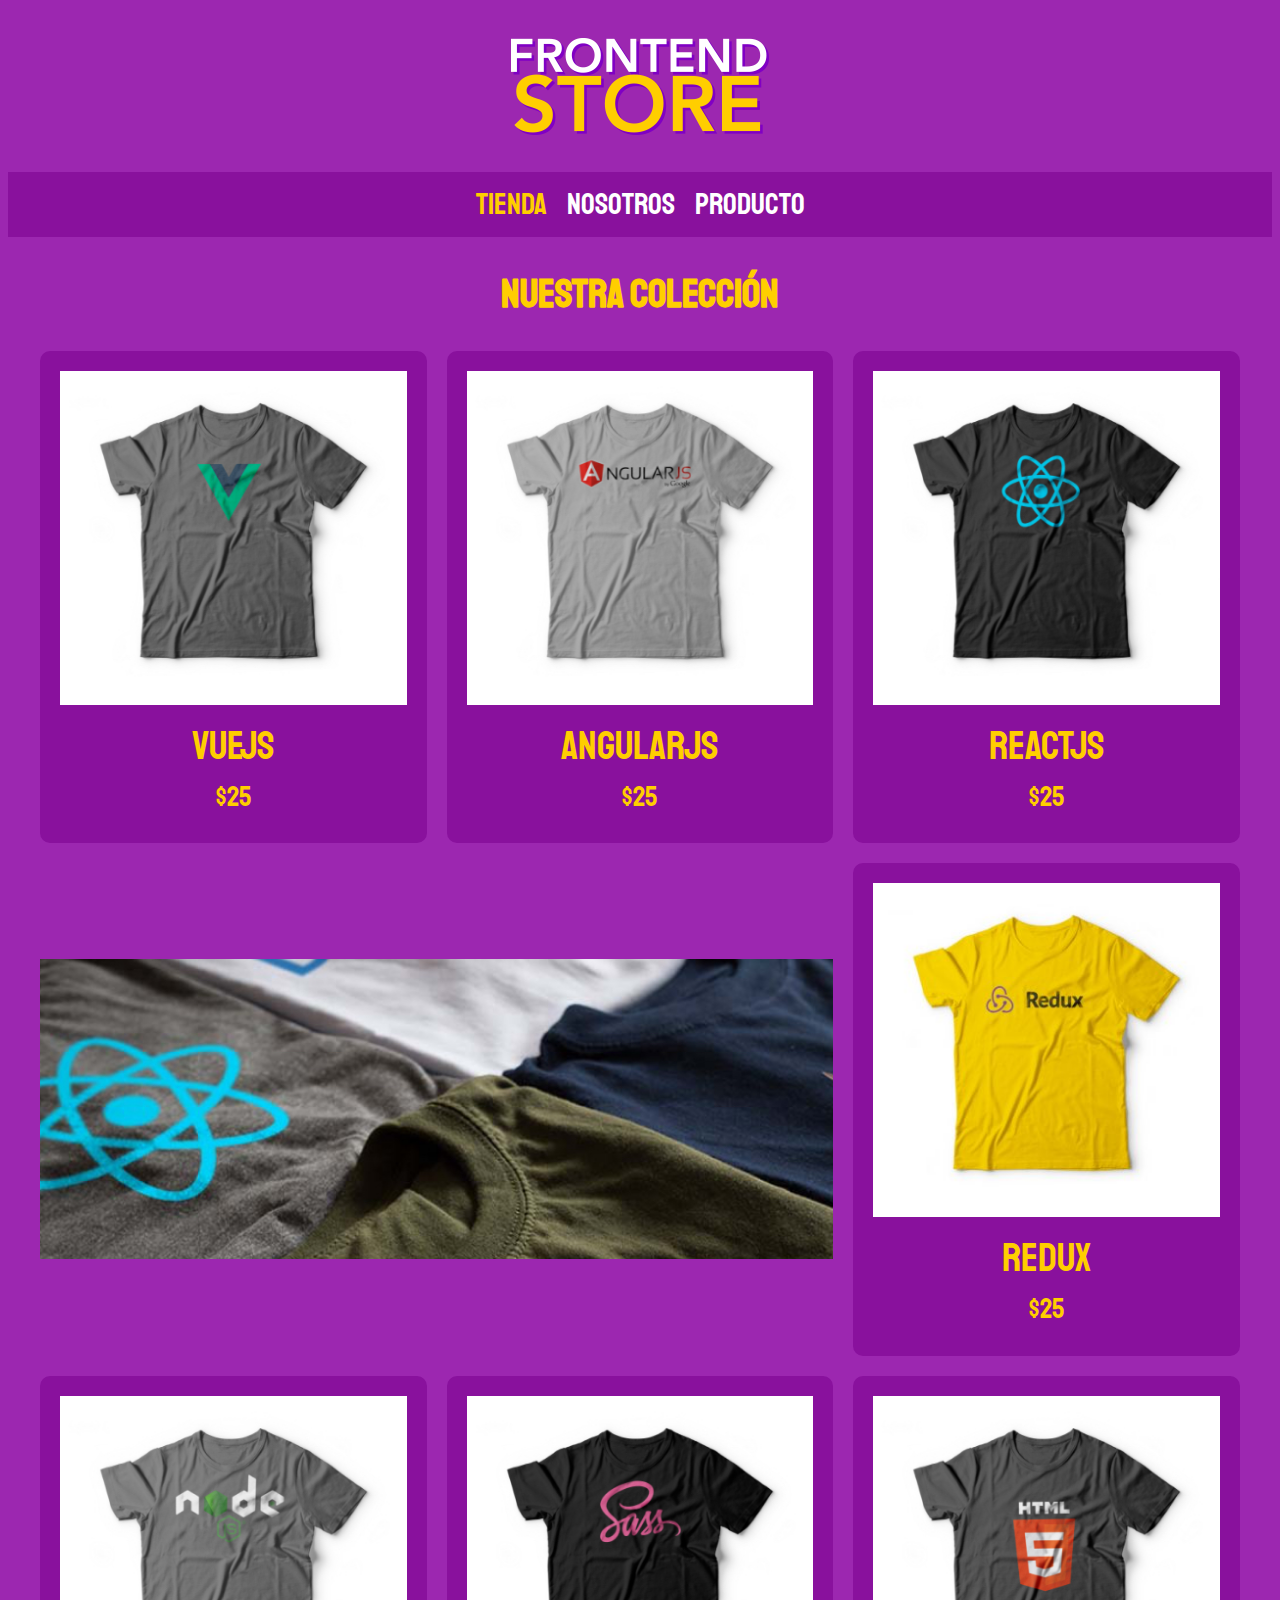
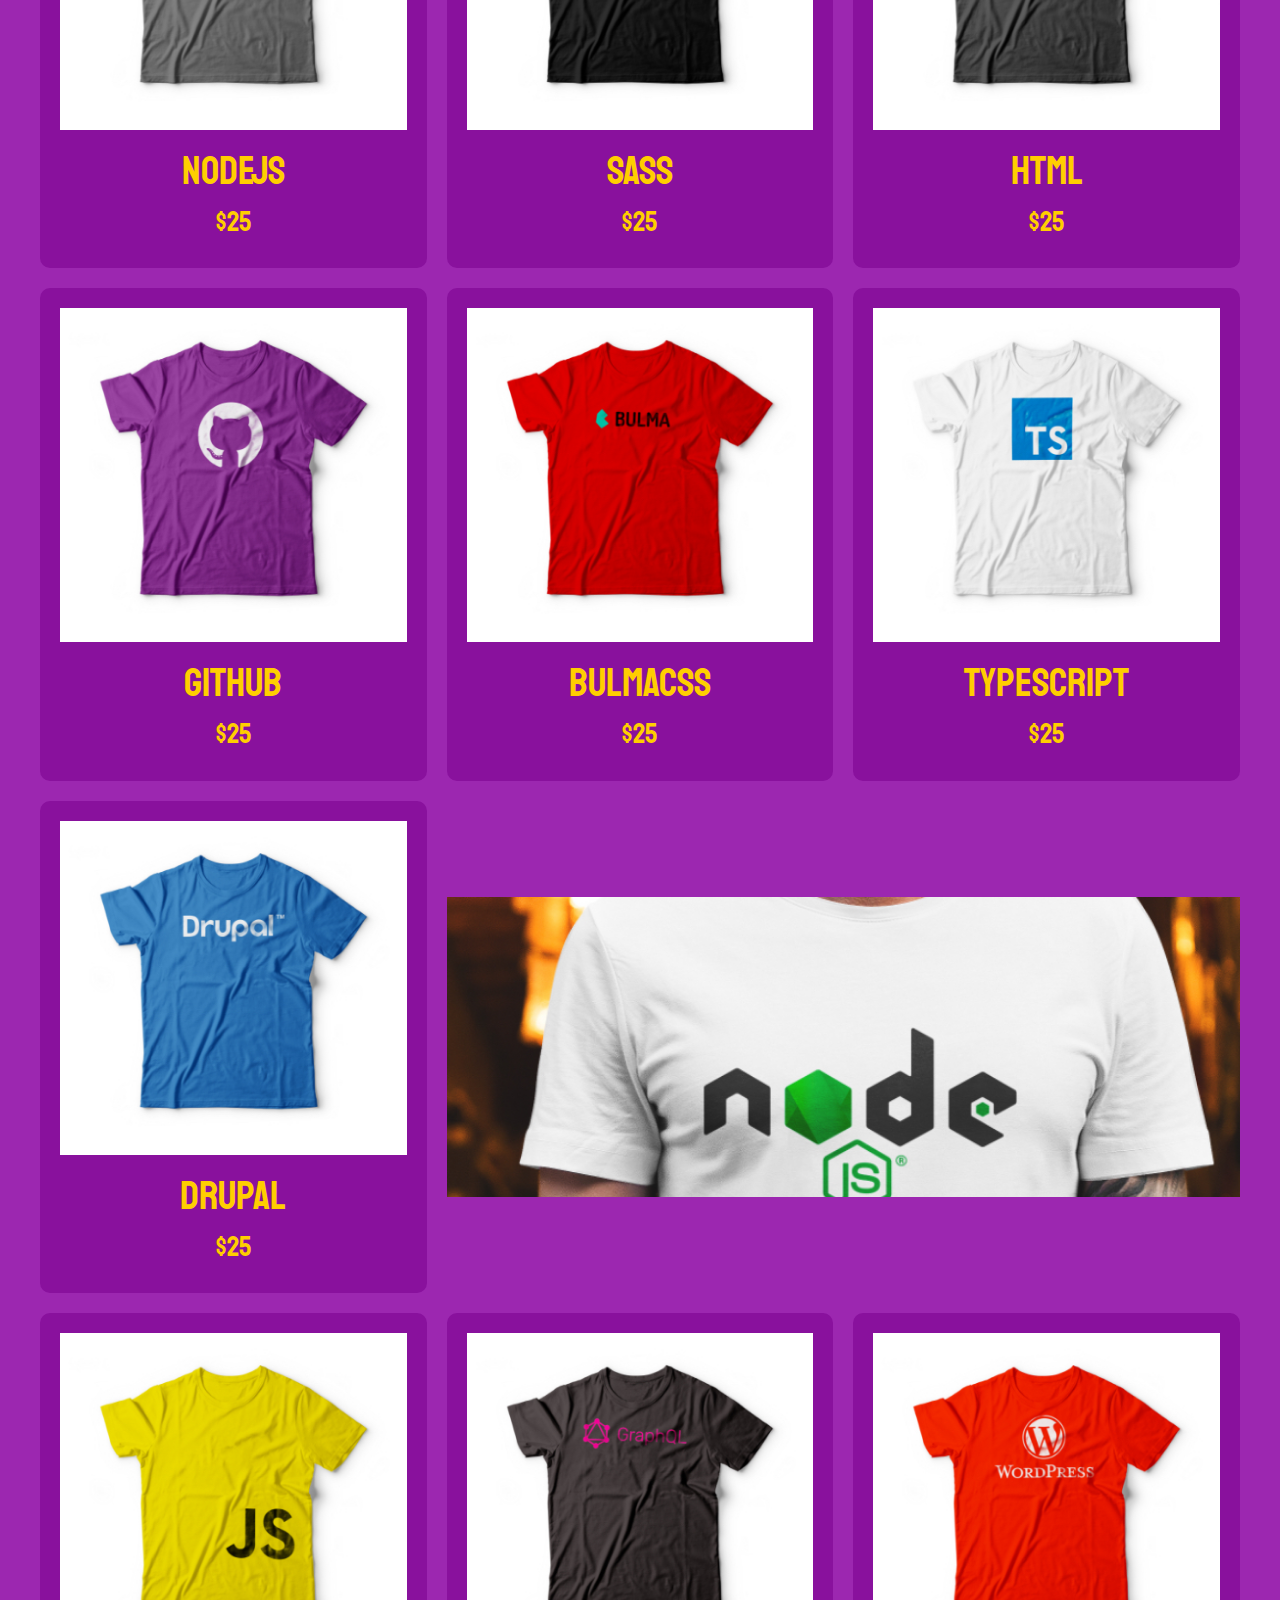
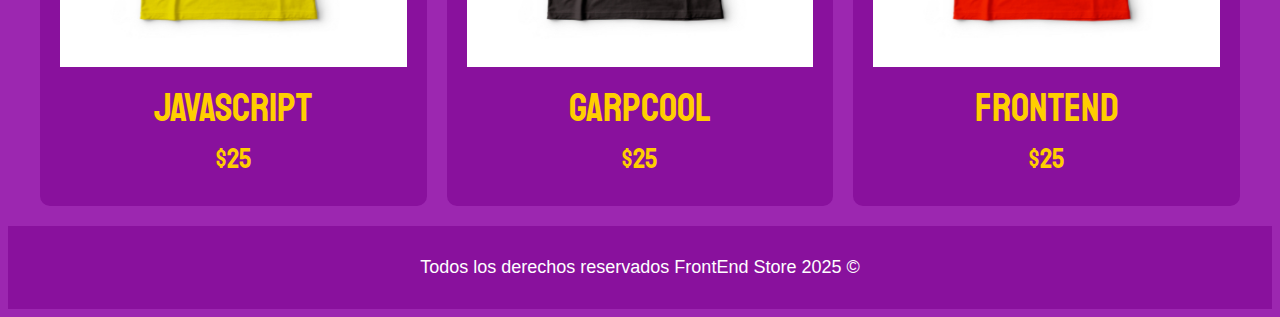
<file: index.html>
<!DOCTYPE html>
<html lang="en">
<head>
    <meta charset="UTF-8">
    <meta name="viewport" content="width=device-width, initial-scale=1.0">
    <title>FrontEnd Store</title>
    <link rel="stylesheet" href="css/normalize.css">
    <link rel="preconnect" href="https://fonts.googleapis.com">
    <link rel="preconnect" href="https://fonts.gstatic.com" crossorigin>
    <link href="https://fonts.googleapis.com/css2?family=Staatliches&display=swap" rel="stylesheet">
    <link rel="stylesheet" href="css/style.css">
</head>
<body>
    <header class="header">
        <a href="index.html">
            <img class="header__logo" src="img/logo.png" alt="Logotipo de la tienda">
        </a>
    </header>
    <nav class="navegacion">
        <a class="navegacion__enlace navegacion__enlace--activo" href="index.html">Tienda</a>
        <a class="navegacion__enlace " href="nosotros.html">Nosotros</a>
        <a class="navegacion__enlace"href="producto.html">producto</a>
    </nav>
    <main class="contenedor">
        <h1 class="titulo">Nuestra Colección</h1>
        <div class="grid">
            <div class="producto">
                <a href="producto.html">
                    <img class="producto__imagen" src="img/1.jpg" alt="imagen producto">
                    <div class="producto__informacion">
                        <p class="producto__nombre">VueJS</p>
                        <p class="producto__precio">$25</p>
                    </div>
                </a>
            </div> <!--.producto-->
                <div class="producto">
                <a href="producto.html">
                    <img class="producto__imagen" src="img/2.jpg" alt="imagen producto">
                    <div class="producto__informacion">
                        <p class="producto__nombre">AngularJS</p>
                        <p class="producto__precio">$25</p>
                    </div>
                </a>
            </div> <!--.producto-->
                <div class="producto">
                <a href="producto.html">
                    <img class="producto__imagen" src="img/3.jpg" alt="imagen producto">
                    <div class="producto__informacion">
                        <p class="producto__nombre">ReactJS</p>
                        <p class="producto__precio">$25</p>
                    </div>
                </a>
            </div> <!--.producto-->
                <div class="producto">
                <a href="producto.html">
                    <img class="producto__imagen" src="img/4.jpg" alt="imagen producto">
                    <div class="producto__informacion">
                        <p class="producto__nombre">Redux</p>
                        <p class="producto__precio">$25</p>
                    </div>
                </a>
            </div> <!--.producto-->
                <div class="producto">
                <a href="producto.html">
                    <img class="producto__imagen" src="img/5.jpg" alt="imagen producto">
                    <div class="producto__informacion">
                        <p class="producto__nombre">NodeJS</p>
                        <p class="producto__precio">$25</p>
                    </div>
                </a>
            </div> <!--.producto-->
                <div class="producto">
                <a href="producto.html">
                    <img class="producto__imagen" src="img/6.jpg" alt="imagen producto">
                    <div class="producto__informacion">
                        <p class="producto__nombre">SASS</p>
                        <p class="producto__precio">$25</p>
                    </div>
                </a>
            </div> <!--.producto-->
                <div class="producto">
                <a href="producto.html">
                    <img class="producto__imagen" src="img/7.jpg" alt="imagen producto">
                    <div class="producto__informacion">
                        <p class="producto__nombre">HTML</p>
                        <p class="producto__precio">$25</p>
                    </div>
                </a>
            </div> <!--.producto-->
                <div class="producto">
                <a href="producto.html">
                    <img class="producto__imagen" src="img/8.jpg" alt="imagen producto">
                    <div class="producto__informacion">
                        <p class="producto__nombre">Github</p>
                        <p class="producto__precio">$25</p>
                    </div>
                </a>
            </div> <!--.producto-->
                <div class="producto">
                <a href="producto.html">
                    <img class="producto__imagen" src="img/9.jpg" alt="imagen producto">
                    <div class="producto__informacion">
                        <p class="producto__nombre">BulmaCSS</p>
                        <p class="producto__precio">$25</p>
                    </div>
                </a>
            </div> <!--.producto-->
                <div class="producto">
                <a href="producto.html">
                    <img class="producto__imagen" src="img/10.jpg" alt="imagen producto">
                    <div class="producto__informacion">
                        <p class="producto__nombre">Typescript</p>
                        <p class="producto__precio">$25</p>
                    </div>
                </a>
            </div> <!--.producto-->
                <div class="producto">
                <a href="producto.html">
                    <img class="producto__imagen" src="img/11.jpg" alt="imagen producto">
                    <div class="producto__informacion">
                        <p class="producto__nombre">Drupal</p>
                        <p class="producto__precio">$25</p>
                    </div>
                </a>
            </div> <!--.producto-->
                <div class="producto">
                <a href="producto.html">
                    <img class="producto__imagen" src="img/12.jpg" alt="imagen producto">
                    <div class="producto__informacion">
                        <p class="producto__nombre">Javascript</p>
                        <p class="producto__precio">$25</p>
                    </div>
                </a>
            </div> <!--.producto-->
                <div class="producto">
                <a href="producto.html">
                    <img class="producto__imagen" src="img/13.jpg" alt="imagen producto">
                    <div class="producto__informacion">
                        <p class="producto__nombre">Garpcool</p>
                        <p class="producto__precio">$25</p>
                    </div>
                </a>
            </div> <!--.producto-->
                <div class="producto">
                <a href="producto.html">
                    <img class="producto__imagen" src="img/14.jpg" alt="imagen producto">
                    <div class="producto__informacion">
                        <p class="producto__nombre">FrontEnd</p>
                        <p class="producto__precio">$25</p>
                    </div>
                </a>
            </div> <!--.producto-->
            <div class="grafico grafico--camisas"></div>
            <div class="grafico grafico--node"></div>
        </div>
    </main>
    <footer class="footer">
        <p class="footer__texto">Todos los derechos reservados FrontEnd Store 2025 &copy;</p>
    </footer>
</body>
</html>
</file>
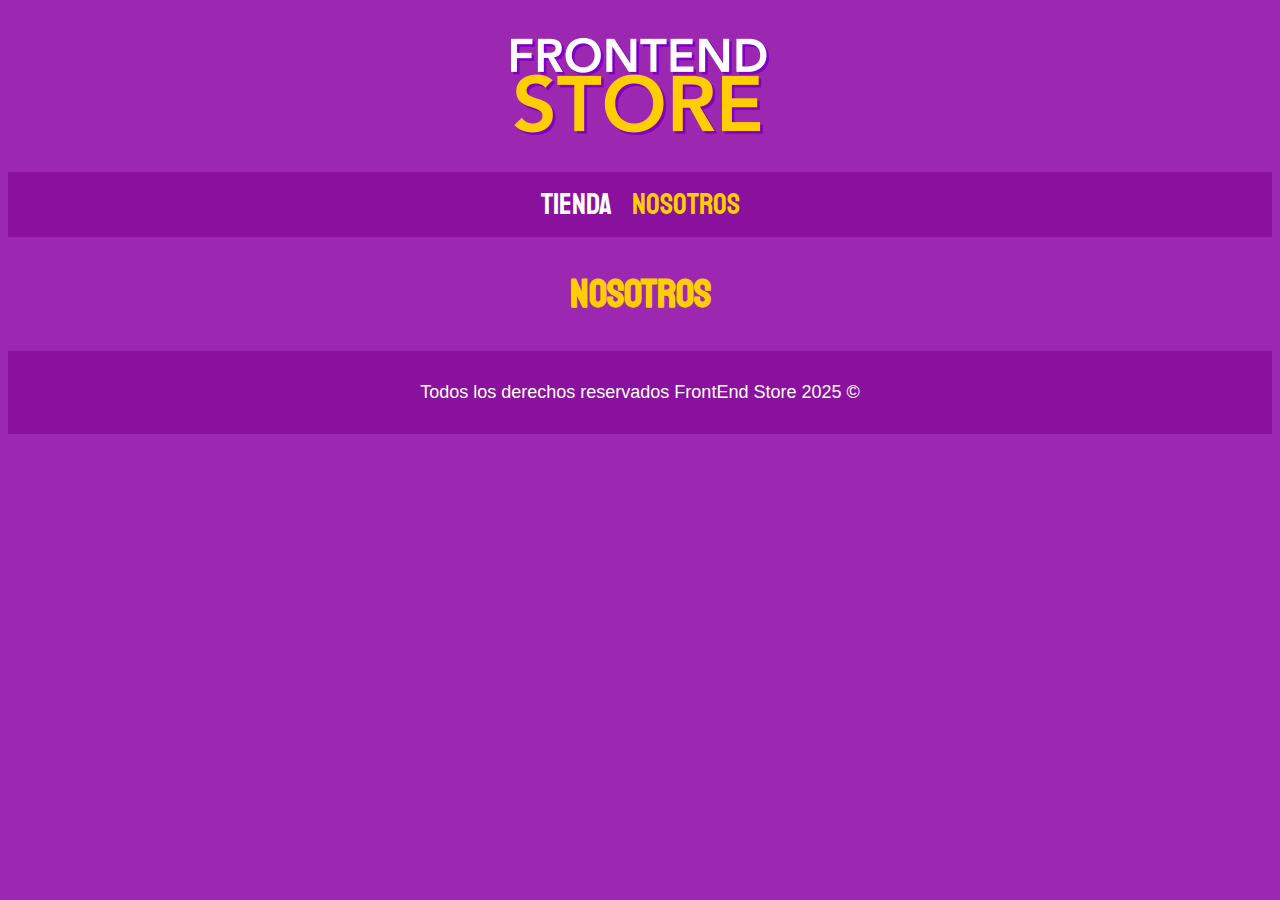
<file: nosotros.html>
<!DOCTYPE html>
<html lang="en">
<head>
    <meta charset="UTF-8">
    <meta name="viewport" content="width=device-width, initial-scale=1.0">
    <title>FrontEnd Store</title>
    <link rel="stylesheet" href="css/normalize.css">
    <link rel="preconnect" href="https://fonts.googleapis.com">
    <link rel="preconnect" href="https://fonts.gstatic.com" crossorigin>
    <link href="https://fonts.googleapis.com/css2?family=Staatliches&display=swap" rel="stylesheet">
    <link rel="stylesheet" href="css/style.css">
</head>
<body>
    <header class="header">
        <a href="index.html">
            <img class="header__logo" src="img/logo.png" alt="Logotipo de la tienda">
        </a>
    </header>
    <nav class="navegacion">
        <a class="navegacion__enlace " href="index.html">Tienda</a>
        <a class="navegacion__enlace navegacion__enlace--activo " href="nosotros.html">Nosotros</a>
    </nav>
    <main class="contenedor">
        <h1 class="titulo">Nosotros</h1>
    </main>
    <footer class="footer">
        <p class="footer__texto">Todos los derechos reservados FrontEnd Store 2025 &copy;</p>
    </footer>
</body>
</html>
</file>
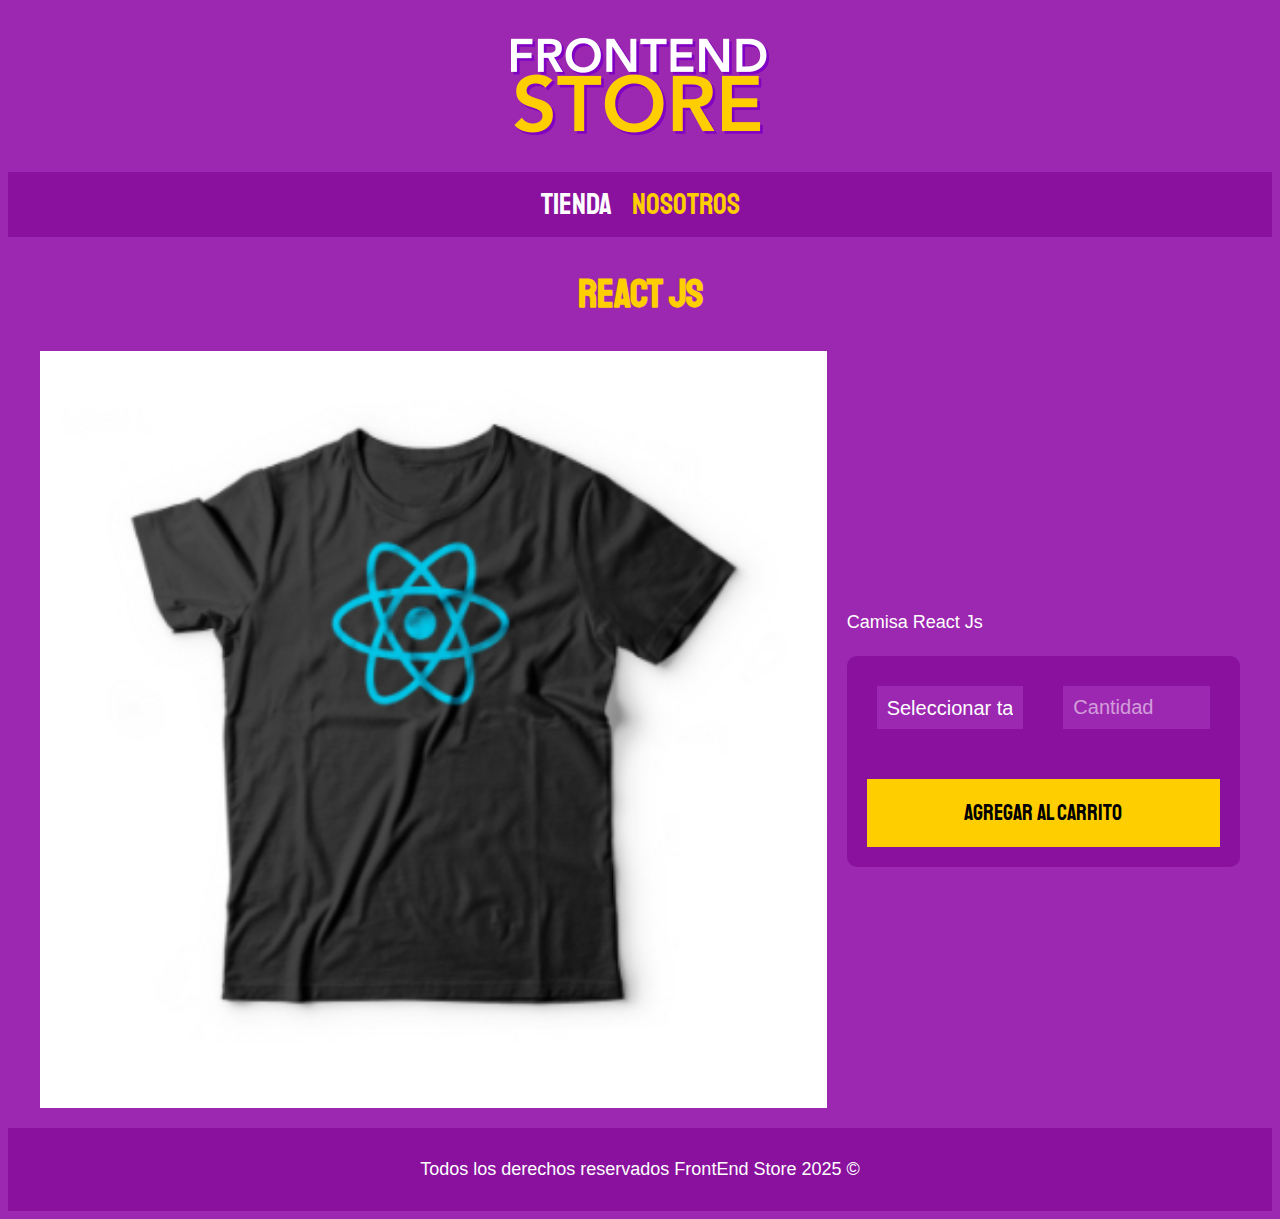
<file: producto.html>
<!DOCTYPE html>
<html lang="en">
<head>
    <meta charset="UTF-8">
    <meta name="viewport" content="width=device-width, initial-scale=1.0">
    <title>FrontEnd Store</title>
    <link rel="stylesheet" href="css/normalize.css">
    <link rel="preconnect" href="https://fonts.googleapis.com">
    <link rel="preconnect" href="https://fonts.gstatic.com" crossorigin>
    <link href="https://fonts.googleapis.com/css2?family=Staatliches&display=swap" rel="stylesheet">
    <link rel="stylesheet" href="css/style.css">
</head>
<body>
    <header class="header">
        <a href="index.html">
            <img class="header__logo" src="img/logo.png" alt="Logotipo de la tienda">
        </a>
    </header>
    <nav class="navegacion">
        <a class="navegacion__enlace " href="index.html">Tienda</a>
        <a class="navegacion__enlace navegacion__enlace--activo " href="nosotros.html">Nosotros</a>
    </nav>
    <main class="contenedor">
        <h1 class="titulo">React Js</h1>
        <div class="camisa">
            <img src="img/3.jpg" alt="Foto camisa">
            <div class="camisa__contenido">
                <p>
                    Camisa React Js
                </p>
                <form class="formulario">
                    <select class="formulario_campo" >
                        <option disabled selected value="">Seleccionar talla</option>
                        <option value="">Chica</option>
                        <option value="">Mediana</option>
                        <option value="">Grande</option>
                    </select>
                    <input class="formulario_campo" type="number" name="Cantidad" id="" min="1" placeholder="Cantidad">
                    <input class="formulario_submit" type="submit" value="Agregar al carrito">
                </form>
            </div>
        </div>
    </main>
    <footer class="footer">
        <p class="footer__texto">Todos los derechos reservados FrontEnd Store 2025 &copy;</p>
    </footer>
</body>
</html>
</file>
<file: css/style.css>
:root{
    --primario:#9c27b0;
    --primarioOscuro: #89119d;
    --secundario: #FFCE00;
    --secundarioOscuro: rgb(233, 187, 2);
    --blanco: #fff;
    --negro: #000;

    --fuentePrincipal: "Staatliches", sans-serif;
}
html {
  box-sizing: border-box;
  font-size: 62.5%;

}
*, *:before, *:after {
  box-sizing: inherit;
}
/** Globales **/
body{
    background-color: var(--primario);
    font-size: 1.6rem;
    line-height: 1.5;
}
p{
    font-size: 1.8rem;
    font-family: Arial, Helvetica, sans-serif;
    color: var(--blanco);
}
a{
    text-decoration: none;
}
img{
    width: 100%;
}
.contenedor{
    max-width: 120rem;
    margin: 0 auto;
}
h1,h2,h3{
    text-align: center;
    color: var(--secundario);
    font-family: var(--fuentePrincipal);
}
h1{
    font-size: 4rem;
}
h2{
    font-size: 3.2rem;
}
h3{
    font-size: 2.4rem;
}
/** Header **/
.header{
    display: flex;
    justify-content: center;
}
.header__logo{
    margin: 3rem 0;
}
/** Footer **/
.footer{
    background-color: var(--primarioOscuro);
    text-align: center;
    padding: 1rem 0;
    margin-top: 2rem;
    font-size: 2.2rem;
}
/** Navegacion **/
.navegacion{
    background-color: var(--primarioOscuro);
    padding: 1rem 0;
    display: flex;
    justify-content: center;
    gap: 2rem;
}
.navegacion__enlace{
    font-family: var(--fuentePrincipal);
    color: var(--blanco);
    font-size: 3rem;
}
.navegacion__enlace--activo,
.navegacion__enlace:hover{
    color: var(--secundario);
}
/** Grid **/
.grid{
    display: grid;
    grid-template-columns: repeat(2, 1fr);
    gap: 2rem;
    align-items: center;
}
@media (min-width: 768px) {
    .grid{
        grid-template-columns: repeat(3, 1fr);
    }
    
}
/** Productos **/
.producto{
    background-color: var(--primarioOscuro);
    border-radius: 1rem;
    padding: 2rem;
}
.producto__informacion{
    text-align: center;
}   
.producto__nombre{
    font-size: 4rem;
}
.producto__precio{
    font-size: 2.8rem;
    color: var(--secundario);
}
.producto__nombre,
.producto__precio{
    color: var(--secundario);
    font-family: var(--fuentePrincipal);
    margin: 1rem 0;
    text-align: center;
    line-height: 1.2
}
/**Graficos**/
.grafico{
    min-height: 30rem;
    background-repeat: no-repeat;
    background-size: cover;
    grid-column: 1/3;
}
.grafico--camisas{
    grid-row: 2/3;
    background-image: url("../img/grafico1.jpg");
} 
.grafico--node{
    background-image: url("../img/grafico2.jpg");
    grid-row: 8/9;
}
@media (min-width: 768px) {
    .grafico--node{
        grid-row: 5/6;
        grid-column: 2/4;
    }
}
/** Nosotros **/
.nosotros{
    display: grid;
    grid-template-rows: repeat(2,auto);
}
@media (min-width: 768px) {
    .nosotros{
        grid-template-columns: repeat(2, 1fr);
        column-gap: 2rem;
    }
}
.nosotros__imagen{
    border-radius: 1rem;
    grid-row: 1/2;
}
@media (min-width: 768px) {
    .nosotros__imagen{
        grid-column: 2/3;
    }
    
}
/** bloques **/
.bloques{
    display: grid;
    grid-template-columns: repeat(2, 1fr);
    gap: 2rem;
}
@media (min-width: 768px) {
    .bloques{
        grid-template-columns: repeat(4, 1fr);
    }
    
}
.bloque{
    text-align: center;
}
.bloque__titulo{
    margin: 0;
}
/*** Producto individual **/
@media (min-width: 768px) {
    .camisa{
        display: grid;
        grid-template-columns: 2fr 1fr;
        column-gap: 2rem;
        align-items: center;
    }
    
}
.formulario{
    background-color: var(--primarioOscuro);
    padding: 2rem;
    border-radius: 1rem;
    margin-top: 2rem;
    display: grid;
    grid-template-columns: repeat(2, 1fr);
    gap: 2rem;
}
.formulario_campo{
    border-color: var(--primarioOscuro);
    border-width: 1rem;
    border-style: solid;
    background-color: var(--primario);
    color: var(--blanco);
    font-size: 2rem;
    font-family: Arial, Helvetica, sans-serif;
    padding: 1rem;
    appearance: none;
    width: 100%;
    margin-bottom: 2rem;
    border-radius: .5rem;  
}
.formulario_submit{
    background-color: var(--secundario);
    border: none;
    font-size: 2.2rem;
    font-family: var(--fuentePrincipal);
    padding: 2rem;
    transition: background-color .3s ease;
    grid-column: 1/3;
}
.formulario_submit:hover{
    background-color: var(--secundarioOscuro);
    cursor: pointer;
}
</file>
